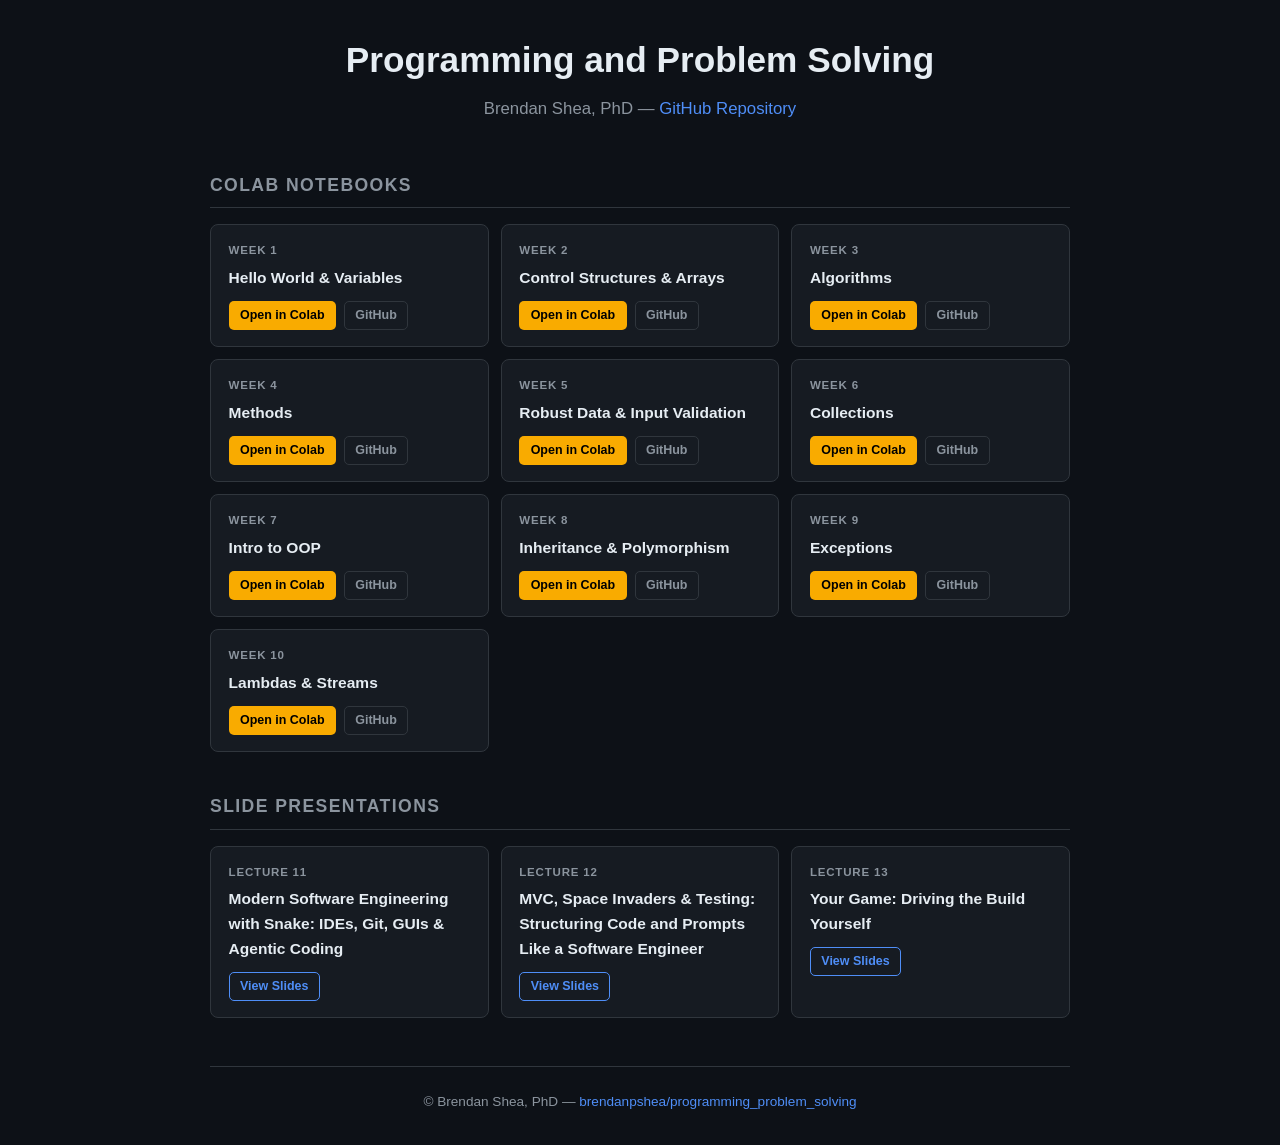
<file: index.html>
<!DOCTYPE html>
<html lang="en">
<head>
  <meta charset="utf-8">
  <meta name="viewport" content="width=device-width, initial-scale=1.0">
  <title>Programming and Problem Solving</title>
  <style>
    :root {
      --accent: #4f8ef7;
      --bg: #0d1117;
      --surface: #161b22;
      --border: #30363d;
      --text: #e6edf3;
      --muted: #8b949e;
      --green: #3fb950;
      --orange: #d29922;
    }
    * { box-sizing: border-box; margin: 0; padding: 0; }
    body {
      font-family: -apple-system, BlinkMacSystemFont, "Segoe UI", Helvetica, Arial, sans-serif;
      background: var(--bg);
      color: var(--text);
      line-height: 1.6;
      padding: 2rem 1rem;
    }
    .container { max-width: 860px; margin: 0 auto; }
    header { text-align: center; margin-bottom: 3rem; }
    header h1 { font-size: 2.2rem; font-weight: 700; margin-bottom: 0.5rem; }
    header p { color: var(--muted); font-size: 1.05rem; }
    header a { color: var(--accent); text-decoration: none; }
    header a:hover { text-decoration: underline; }

    section { margin-bottom: 2.5rem; }
    section h2 {
      font-size: 1.1rem;
      font-weight: 600;
      text-transform: uppercase;
      letter-spacing: 0.08em;
      color: var(--muted);
      border-bottom: 1px solid var(--border);
      padding-bottom: 0.5rem;
      margin-bottom: 1rem;
    }

    .card-grid {
      display: grid;
      grid-template-columns: repeat(auto-fill, minmax(250px, 1fr));
      gap: 0.75rem;
    }

    .card {
      background: var(--surface);
      border: 1px solid var(--border);
      border-radius: 8px;
      padding: 1rem 1.1rem;
      display: flex;
      flex-direction: column;
      gap: 0.4rem;
      transition: border-color 0.15s;
    }
    .card:hover { border-color: var(--accent); }

    .card-label {
      font-size: 0.72rem;
      font-weight: 600;
      text-transform: uppercase;
      letter-spacing: 0.07em;
      color: var(--muted);
    }
    .card-title {
      font-size: 0.97rem;
      font-weight: 600;
      color: var(--text);
    }
    .card-links {
      display: flex;
      gap: 0.5rem;
      margin-top: 0.25rem;
      flex-wrap: wrap;
    }
    .btn {
      font-size: 0.78rem;
      font-weight: 600;
      padding: 0.22rem 0.65rem;
      border-radius: 5px;
      text-decoration: none;
      border: 1px solid transparent;
    }
    .btn-colab {
      background: #f9ab00;
      color: #000;
    }
    .btn-colab:hover { background: #e09900; }
    .btn-slides {
      background: transparent;
      border-color: var(--accent);
      color: var(--accent);
    }
    .btn-slides:hover { background: var(--accent); color: #000; }
    .btn-gh {
      background: transparent;
      border-color: var(--border);
      color: var(--muted);
    }
    .btn-gh:hover { border-color: var(--text); color: var(--text); }

    footer {
      text-align: center;
      color: var(--muted);
      font-size: 0.85rem;
      margin-top: 3rem;
      padding-top: 1.5rem;
      border-top: 1px solid var(--border);
    }
    footer a { color: var(--accent); text-decoration: none; }
  </style>
</head>
<body>
<div class="container">

  <header>
    <h1>Programming and Problem Solving</h1>
    <p>Brendan Shea, PhD &mdash;
      <a href="https://github.com/brendanpshea/programming_problem_solving">GitHub Repository</a>
    </p>
  </header>

  <!-- NOTEBOOKS -->
  <section>
    <h2>Colab Notebooks</h2>
    <div class="card-grid">

      <div class="card">
        <span class="card-label">Week 1</span>
        <span class="card-title">Hello World &amp; Variables</span>
        <div class="card-links">
          <a class="btn btn-colab"
             href="https://colab.research.google.com/github/brendanpshea/programming_problem_solving/blob/main/Java_01_HelloWorld_Variables.ipynb"
             target="_blank">Open in Colab</a>
          <a class="btn btn-gh"
             href="https://github.com/brendanpshea/programming_problem_solving/blob/main/Java_01_HelloWorld_Variables.ipynb"
             target="_blank">GitHub</a>
        </div>
      </div>

      <div class="card">
        <span class="card-label">Week 2</span>
        <span class="card-title">Control Structures &amp; Arrays</span>
        <div class="card-links">
          <a class="btn btn-colab"
             href="https://colab.research.google.com/github/brendanpshea/programming_problem_solving/blob/main/Java_02_ControlStructures_Arrays.ipynb"
             target="_blank">Open in Colab</a>
          <a class="btn btn-gh"
             href="https://github.com/brendanpshea/programming_problem_solving/blob/main/Java_02_ControlStructures_Arrays.ipynb"
             target="_blank">GitHub</a>
        </div>
      </div>

      <div class="card">
        <span class="card-label">Week 3</span>
        <span class="card-title">Algorithms</span>
        <div class="card-links">
          <a class="btn btn-colab"
             href="https://colab.research.google.com/github/brendanpshea/programming_problem_solving/blob/main/Java_03_Algorithms.ipynb"
             target="_blank">Open in Colab</a>
          <a class="btn btn-gh"
             href="https://github.com/brendanpshea/programming_problem_solving/blob/main/Java_03_Algorithms.ipynb"
             target="_blank">GitHub</a>
        </div>
      </div>

      <div class="card">
        <span class="card-label">Week 4</span>
        <span class="card-title">Methods</span>
        <div class="card-links">
          <a class="btn btn-colab"
             href="https://colab.research.google.com/github/brendanpshea/programming_problem_solving/blob/main/Java_04_Methods.ipynb"
             target="_blank">Open in Colab</a>
          <a class="btn btn-gh"
             href="https://github.com/brendanpshea/programming_problem_solving/blob/main/Java_04_Methods.ipynb"
             target="_blank">GitHub</a>
        </div>
      </div>

      <div class="card">
        <span class="card-label">Week 5</span>
        <span class="card-title">Robust Data &amp; Input Validation</span>
        <div class="card-links">
          <a class="btn btn-colab"
             href="https://colab.research.google.com/github/brendanpshea/programming_problem_solving/blob/main/Java_05_RobustData.ipynb"
             target="_blank">Open in Colab</a>
          <a class="btn btn-gh"
             href="https://github.com/brendanpshea/programming_problem_solving/blob/main/Java_05_RobustData.ipynb"
             target="_blank">GitHub</a>
        </div>
      </div>

      <div class="card">
        <span class="card-label">Week 6</span>
        <span class="card-title">Collections</span>
        <div class="card-links">
          <a class="btn btn-colab"
             href="https://colab.research.google.com/github/brendanpshea/programming_problem_solving/blob/main/Java_06_Collections.ipynb"
             target="_blank">Open in Colab</a>
          <a class="btn btn-gh"
             href="https://github.com/brendanpshea/programming_problem_solving/blob/main/Java_06_Collections.ipynb"
             target="_blank">GitHub</a>
        </div>
      </div>

      <div class="card">
        <span class="card-label">Week 7</span>
        <span class="card-title">Intro to OOP</span>
        <div class="card-links">
          <a class="btn btn-colab"
             href="https://colab.research.google.com/github/brendanpshea/programming_problem_solving/blob/main/Java_07_IntroOOP.ipynb"
             target="_blank">Open in Colab</a>
          <a class="btn btn-gh"
             href="https://github.com/brendanpshea/programming_problem_solving/blob/main/Java_07_IntroOOP.ipynb"
             target="_blank">GitHub</a>
        </div>
      </div>

      <div class="card">
        <span class="card-label">Week 8</span>
        <span class="card-title">Inheritance &amp; Polymorphism</span>
        <div class="card-links">
          <a class="btn btn-colab"
             href="https://colab.research.google.com/github/brendanpshea/programming_problem_solving/blob/main/Java_08_InheritancePolymorphism.ipynb"
             target="_blank">Open in Colab</a>
          <a class="btn btn-gh"
             href="https://github.com/brendanpshea/programming_problem_solving/blob/main/Java_08_InheritancePolymorphism.ipynb"
             target="_blank">GitHub</a>
        </div>
      </div>

      <div class="card">
        <span class="card-label">Week 9</span>
        <span class="card-title">Exceptions</span>
        <div class="card-links">
          <a class="btn btn-colab"
             href="https://colab.research.google.com/github/brendanpshea/programming_problem_solving/blob/main/Java_09_Exceptions.ipynb"
             target="_blank">Open in Colab</a>
          <a class="btn btn-gh"
             href="https://github.com/brendanpshea/programming_problem_solving/blob/main/Java_09_Exceptions.ipynb"
             target="_blank">GitHub</a>
        </div>
      </div>

      <div class="card">
        <span class="card-label">Week 10</span>
        <span class="card-title">Lambdas &amp; Streams</span>
        <div class="card-links">
          <a class="btn btn-colab"
             href="https://colab.research.google.com/github/brendanpshea/programming_problem_solving/blob/main/Java_10_Lambdas_Streams.ipynb"
             target="_blank">Open in Colab</a>
          <a class="btn btn-gh"
             href="https://github.com/brendanpshea/programming_problem_solving/blob/main/Java_10_Lambdas_Streams.ipynb"
             target="_blank">GitHub</a>
        </div>
      </div>

    </div>
  </section>

  <!-- PRESENTATIONS -->
  <section>
    <h2>Slide Presentations</h2>
    <div class="card-grid">

      <div class="card">
        <span class="card-label">Lecture 11</span>
        <span class="card-title">Modern Software Engineering with Snake: IDEs, Git, GUIs &amp; Agentic Coding</span>
        <div class="card-links">
          <a class="btn btn-slides"
             href="reveal_js/lecture_11.html"
             target="_blank">View Slides</a>
        </div>
      </div>

      <div class="card">
        <span class="card-label">Lecture 12</span>
        <span class="card-title">MVC, Space Invaders &amp; Testing: Structuring Code and Prompts Like a Software Engineer</span>
        <div class="card-links">
          <a class="btn btn-slides"
             href="reveal_js/lecture12.html"
             target="_blank">View Slides</a>
        </div>
      </div>

      <div class="card">
        <span class="card-label">Lecture 13</span>
        <span class="card-title">Your Game: Driving the Build Yourself</span>
        <div class="card-links">
          <a class="btn btn-slides"
             href="reveal_js/lecture13.html"
             target="_blank">View Slides</a>
        </div>
      </div>

    </div>
  </section>

  <footer>
    <p>
      &copy; Brendan Shea, PhD &mdash;
      <a href="https://github.com/brendanpshea/programming_problem_solving">brendanpshea/programming_problem_solving</a>
    </p>
  </footer>

</div>
</body>
</html>
</file>
